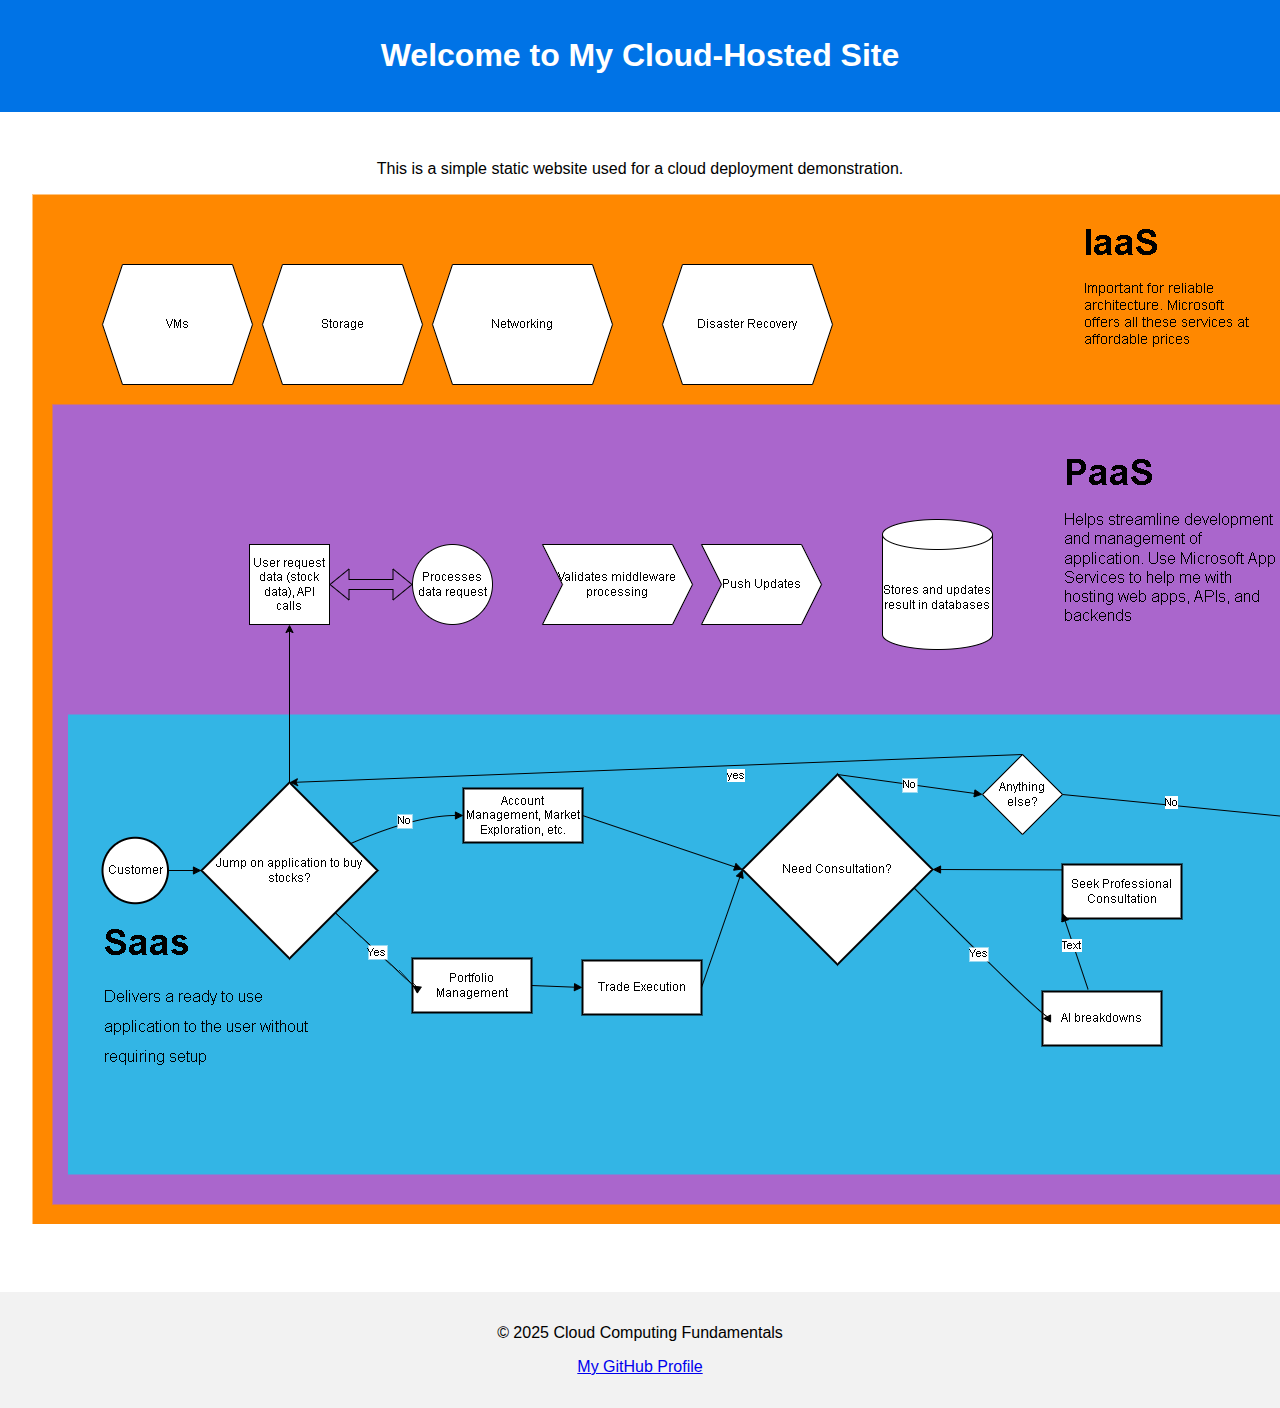
<file: index.html>
<!DOCTYPE html>
<html lang="en">
<head>
  <meta charset="UTF-8">
  <meta name="viewport" content="width=device-width, initial-scale=1.0">
  <title>My Cloud-Hosted Site</title>
  <link rel="stylesheet" href="style.css">
</head>
<body>
  <header>
    <h1>Welcome to My Cloud-Hosted Site</h1>
  </header>
  <main>
     <p>This is a simple static website used for a cloud deployment demonstration.</p>
  <img src="Cloud_Architecture.drawio.png" alt="Architecture Diagram">
  </main>
  <footer>
    <p>&copy; 2025 Cloud Computing Fundamentals</p>
    <p><a href="https://github.com/Vamonosraza" target="_blank">My GitHub Profile</a></p>
  </footer>
</body>
</html>
</file>
<file: style.css>
body {
  font-family: Arial, sans-serif;
  text-align: center;
  margin: 0;
  padding: 0;
}

header {
  background-color: #0073e6;
  color: white;
  padding: 1rem 0;
}

main {
  padding: 2rem;
}

footer {
  background-color: #f2f2f2;
  padding: 1rem 0;
  margin-top: 2rem;
}
</file>
